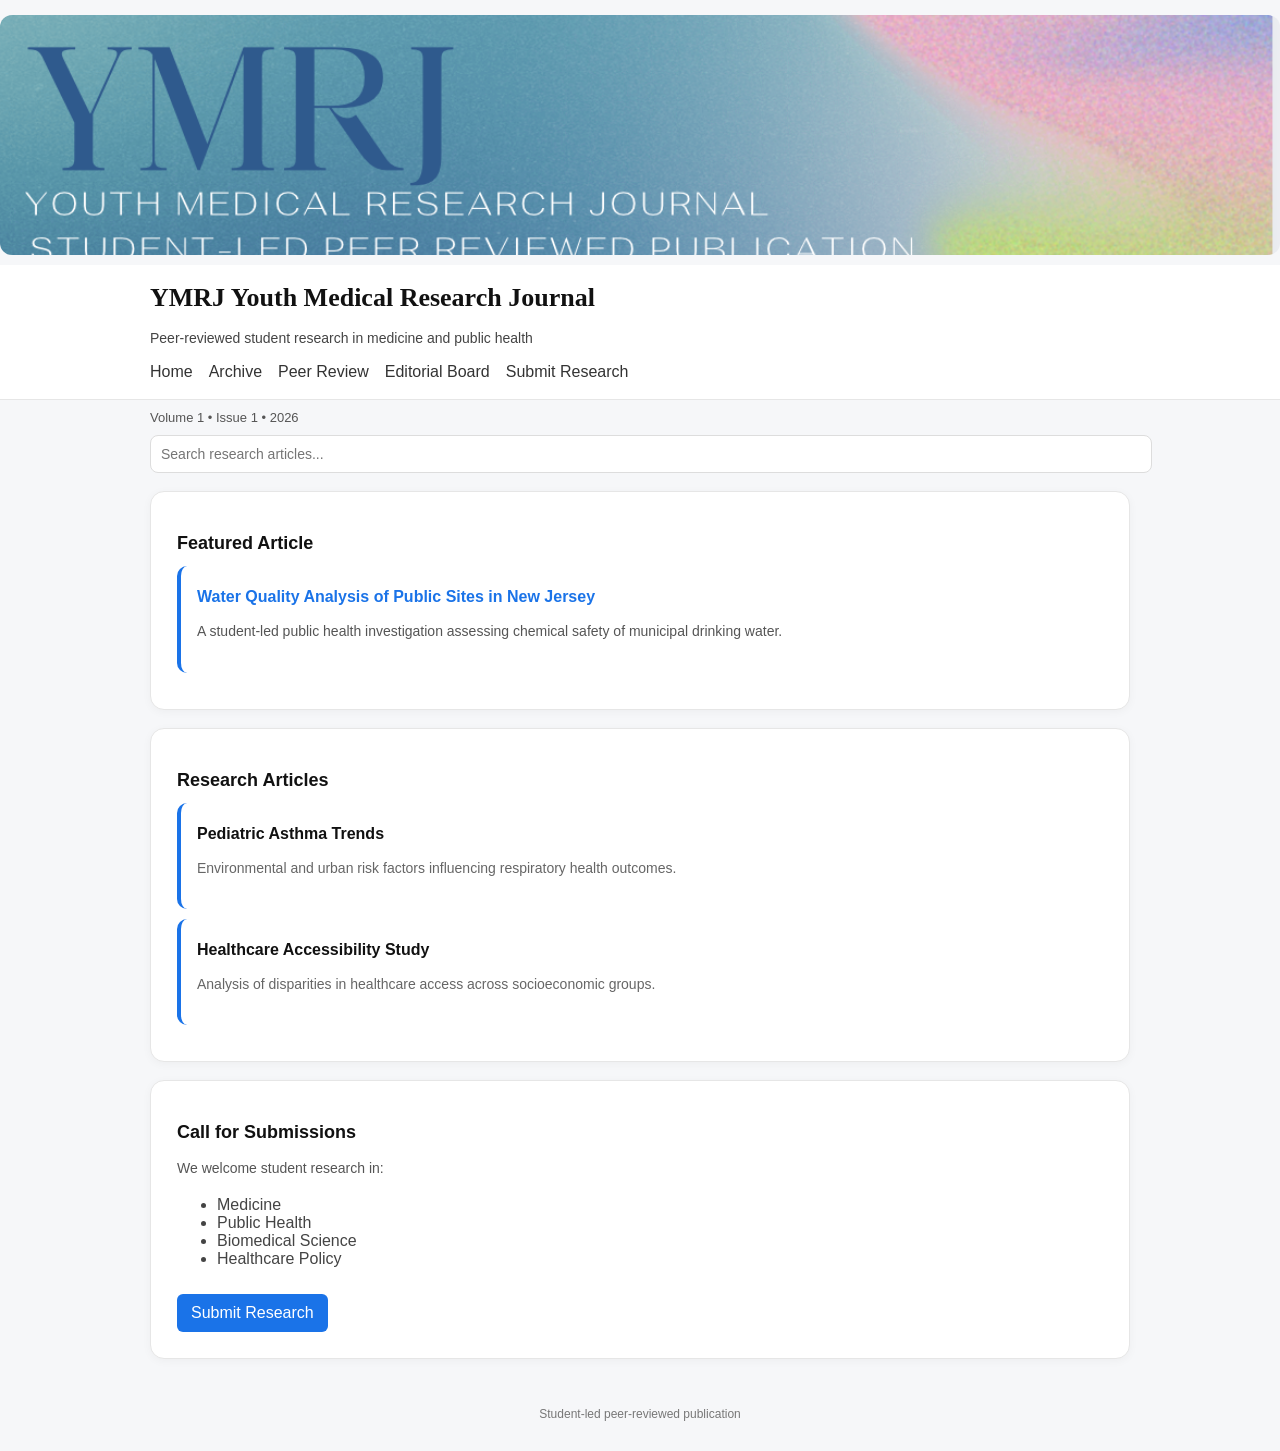
<file: index.html>
<!DOCTYPE html>
<html>

<head>
<title>YMRJ - Youth Medical Research Journal</title>
<link rel="stylesheet" href="styles.css">
</head>

<body>
<div class="hero-banner"></div>
<!-- HEADER -->
<header>
<div class="container">

<h1>
<span class="logo-accent">YMRJ</span> Youth Medical Research Journal
</h1>

<p class="tagline">
Peer-reviewed student research in medicine and public health
</p>

<nav class="main-nav">
<a href="index.html">Home</a>
<a href="archive.html">Archive</a>
<a href="peer-review.html">Peer Review</a>
<a href="editorial-board.html">Editorial Board</a>
<a class="submit-btn" href="https://docs.google.com/forms/d/e/1FAIpQLSehNkYBzzA-GAadDYKuUj1iZQ2ADNlXg70i94ZDr89P5HolnA/viewform" target="_blank">
Submit Research
</a>
</nav>

</div>
</header>

<!-- ISSUE LABEL -->
<div class="container" style="padding-top:10px;color:#555;font-size:13px;">
Volume 1 • Issue 1 • 2026
</div>
<div class="container" style="margin-top:10px;">

<input 
type="text" 
id="searchInput" 
placeholder="Search research articles..." 
onkeyup="searchArticles()"
style="width:100%;padding:10px;border:1px solid #ddd;border-radius:8px;font-size:14px;">

</div>
<!-- FEATURED -->
<div class="container">

<div class="section">

<h2>Featured Article</h2>

<div class="article" data-title="water quality new jersey public health">

<h3>
<a href="article-water-quality.html">
Water Quality Analysis of Public Sites in New Jersey
</a>
</h3>

<p style="color:#555;">
A student-led public health investigation assessing chemical safety of municipal drinking water.
</p>

</div>

</div>

</div>

<!-- ARTICLES -->
<div class="container">

<div class="section">

<h2>Research Articles</h2>

<div class="article" data-title="pediatric asthma environmental medicine">
<h3>Pediatric Asthma Trends</h3>
<p style="color:#666;font-size:14px;">
Environmental and urban risk factors influencing respiratory health outcomes.
</p>
</div>

<div class="article" data-title="healthcare accessibility public health">
<h3>Healthcare Accessibility Study</h3>
<p style="color:#666;font-size:14px;">
Analysis of disparities in healthcare access across socioeconomic groups.
</p>
</div>

</div>

</div>

<!-- CALL FOR PAPERS -->
<div class="container">

<div class="section">

<h2>Call for Submissions</h2>

<p style="color:#555;">
We welcome student research in:
</p>

<ul style="color:#444;">
<li>Medicine</li>
<li>Public Health</li>
<li>Biomedical Science</li>
<li>Healthcare Policy</li>
</ul>

<a href="https://docs.google.com/forms/d/e/1FAIpQLSehNkYBzzA-GAadDYKuUj1iZQ2ADNlXg70i94ZDr89P5HolnA/viewform"
style="display:inline-block;margin-top:10px;background:#1a73e8;color:white;padding:10px 14px;border-radius:6px;text-decoration:none;">
Submit Research
</a>

</div>

</div>

<!-- FOOTER -->
<footer style="text-align:center;padding:30px;color:#777;font-size:12px;">
Student-led peer-reviewed publication
</footer>

<!-- ONLY ONE SCRIPT -->
<script>
function searchArticles() {
  let input = document.getElementById("searchInput").value.toLowerCase();
  let articles = document.getElementsByClassName("article");

  for (let i = 0; i < articles.length; i++) {
    let text = articles[i].getAttribute("data-title") || "";

    if (text.toLowerCase().includes(input)) {
      articles[i].style.display = "";
    } else {
      articles[i].style.display = "none";
    }
  }
}
</script>
<script>
function searchArticles() {
  let input = document.getElementById("searchInput").value.toLowerCase();
  let articles = document.getElementsByClassName("article");

  for (let i = 0; i < articles.length; i++) {
    let text = articles[i].getAttribute("data-title") || "";

    if (text.toLowerCase().includes(input)) {
      articles[i].style.display = "";
    } else {
      articles[i].style.display = "none";
    }
  }
}
</script>
</body>
</html>
</file>
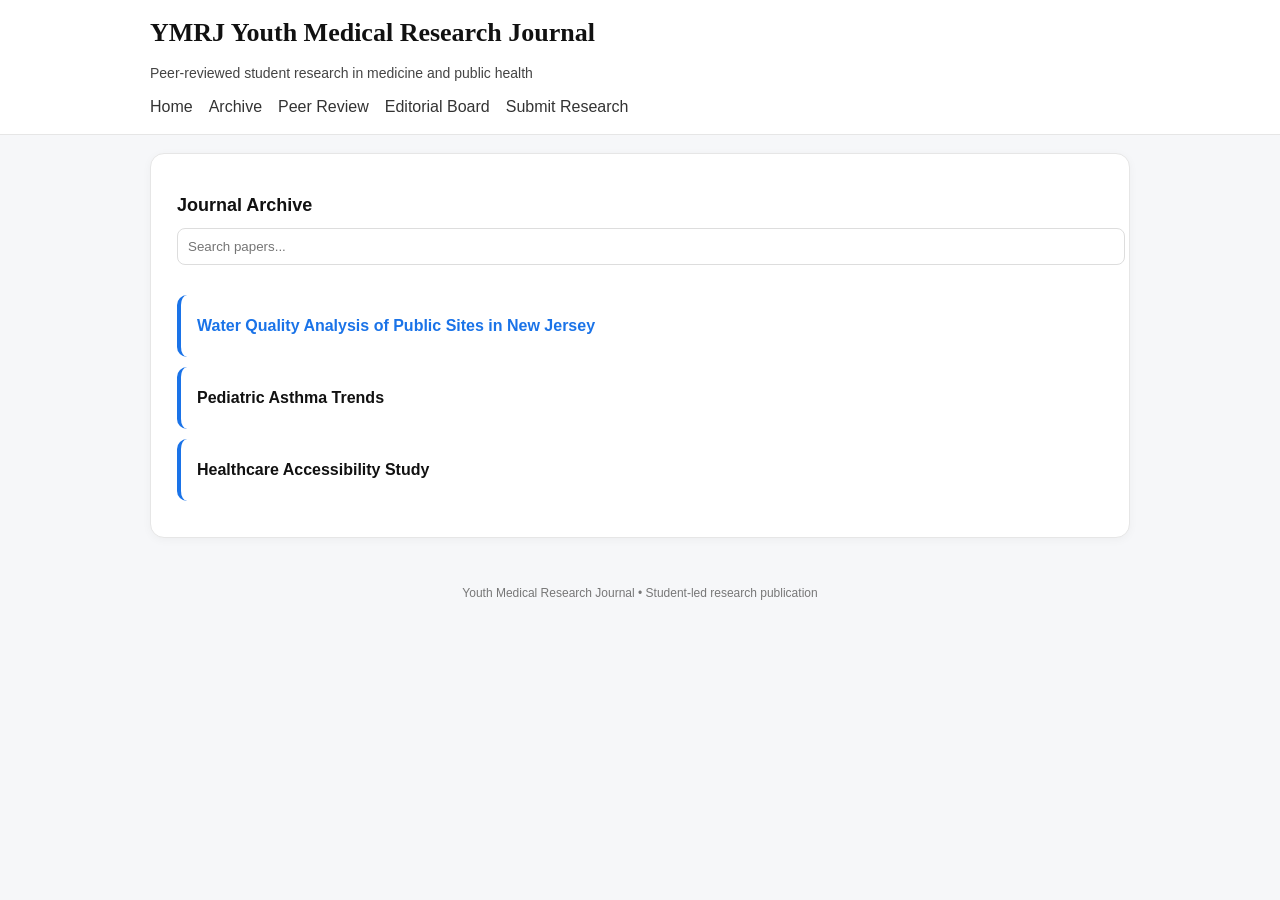
<file: archive.html>
<!DOCTYPE html>
<html>

<head>
<title>Archive - YMRJ</title>
<link rel="stylesheet" href="styles.css">
</head>

<body>

<header>
<div class="container">

<h1>
<span class="logo-accent">YMRJ</span> Youth Medical Research Journal
</h1>

<p class="tagline">
Peer-reviewed student research in medicine and public health
</p>

<nav class="main-nav">
<a href="index.html">Home</a>
<a href="archive.html">Archive</a>
<a href="peer-review.html">Peer Review</a>
<a href="editorial-board.html">Editorial Board</a>
<a class="submit-btn" href="https://docs.google.com/forms/d/e/1FAIpQLSehNkYBzzA-GAadDYKuUj1iZQ2ADNlXg70i94ZDr89P5HolnA/viewform" target="_blank">Submit Research</a>
</nav>

</div>
</header>


<div class="container">

<div class="section">

<h2>Journal Archive</h2>

<input 
type="text" 
onkeyup="searchPapers()" 
id="archiveSearch" 
placeholder="Search papers..."
style="width:100%;padding:10px;border:1px solid #ddd;border-radius:8px;margin-bottom:20px;"
>

<div class="paper article" data-title="water quality new jersey">
<h3>
<a href="article-water-quality.html">
Water Quality Analysis of Public Sites in New Jersey
</a>
</h3>
</div>

<div class="paper article" data-title="pediatric asthma">
<h3>Pediatric Asthma Trends</h3>
</div>

<div class="paper article" data-title="healthcare accessibility">
<h3>Healthcare Accessibility Study</h3>
</div>

</div>

</div>


<footer>
Youth Medical Research Journal • Student-led research publication
</footer>


<script>
function searchPapers() {
  let input = document.getElementById("archiveSearch").value.toLowerCase();
  let papers = document.getElementsByClassName("paper");

  for (let i = 0; i < papers.length; i++) {
   let text = papers[i].getAttribute("data-title").toLowerCase();
    
    if (text.includes(input)) {
      papers[i].style.display = "";
    } else {
      papers[i].style.display = "none";
    }
  }
}
</script>

</body>
</html>
</file>
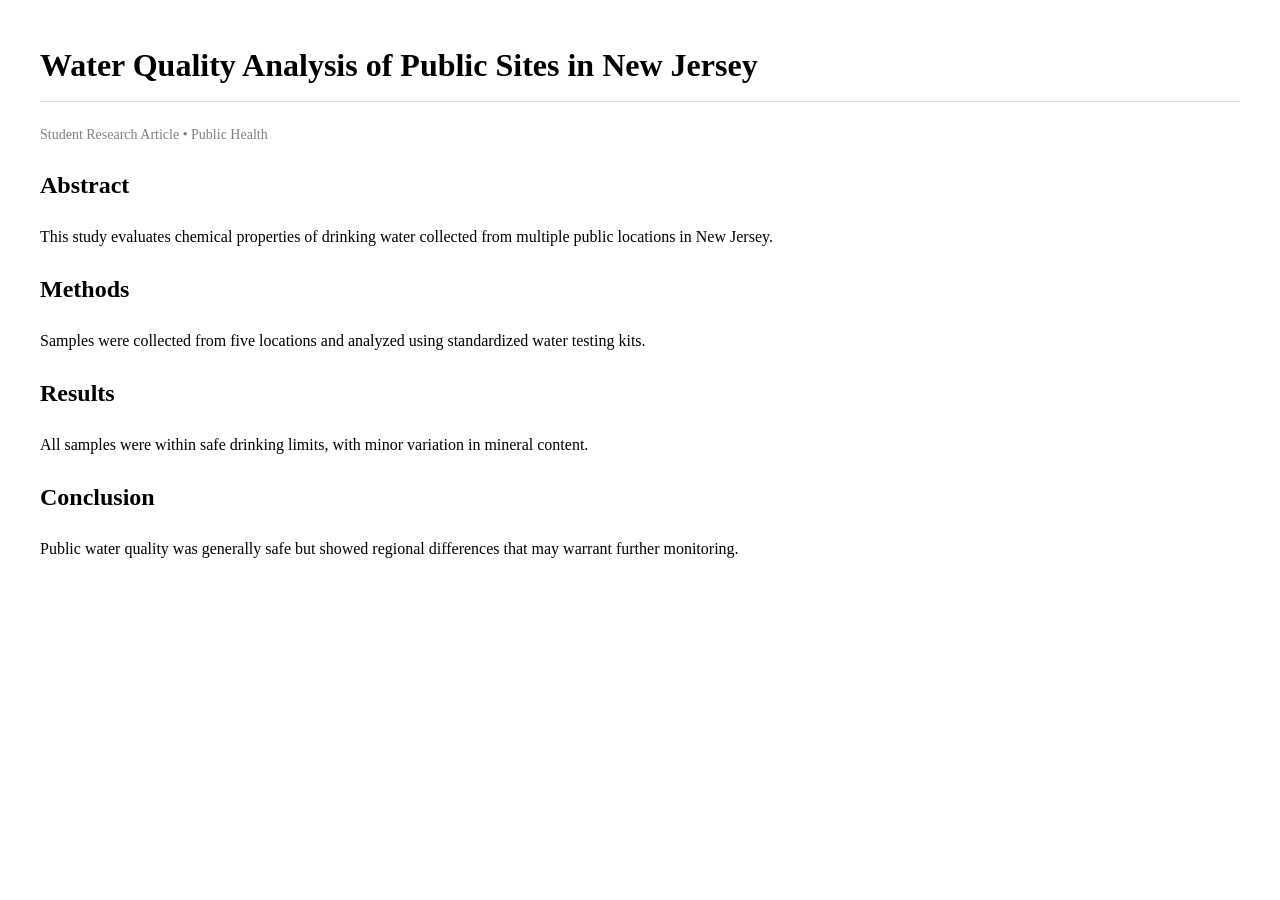
<file: article_water_quality.html>
<!DOCTYPE html>
<html>
<head>
<title>Water Quality Study</title>

<style>
body{
font-family: Georgia;
margin:40px;
line-height:1.6;
}

h1{
border-bottom:1px solid #ddd;
padding-bottom:10px;
}

.section{
margin-top:20px;
}

.meta{
color:gray;
font-size:14px;
}
</style>

</head>

<body>

<h1>Water Quality Analysis of Public Sites in New Jersey</h1>

<p class="meta">
Student Research Article • Public Health
</p>

<div class="section">
<h2>Abstract</h2>
<p>This study evaluates chemical properties of drinking water collected from multiple public locations in New Jersey.</p>
</div>

<div class="section">
<h2>Methods</h2>
<p>Samples were collected from five locations and analyzed using standardized water testing kits.</p>
</div>

<div class="section">
<h2>Results</h2>
<p>All samples were within safe drinking limits, with minor variation in mineral content.</p>
</div>

<div class="section">
<h2>Conclusion</h2>
<p>Public water quality was generally safe but showed regional differences that may warrant further monitoring.</p>
</div>

</body>
</html>
</file>
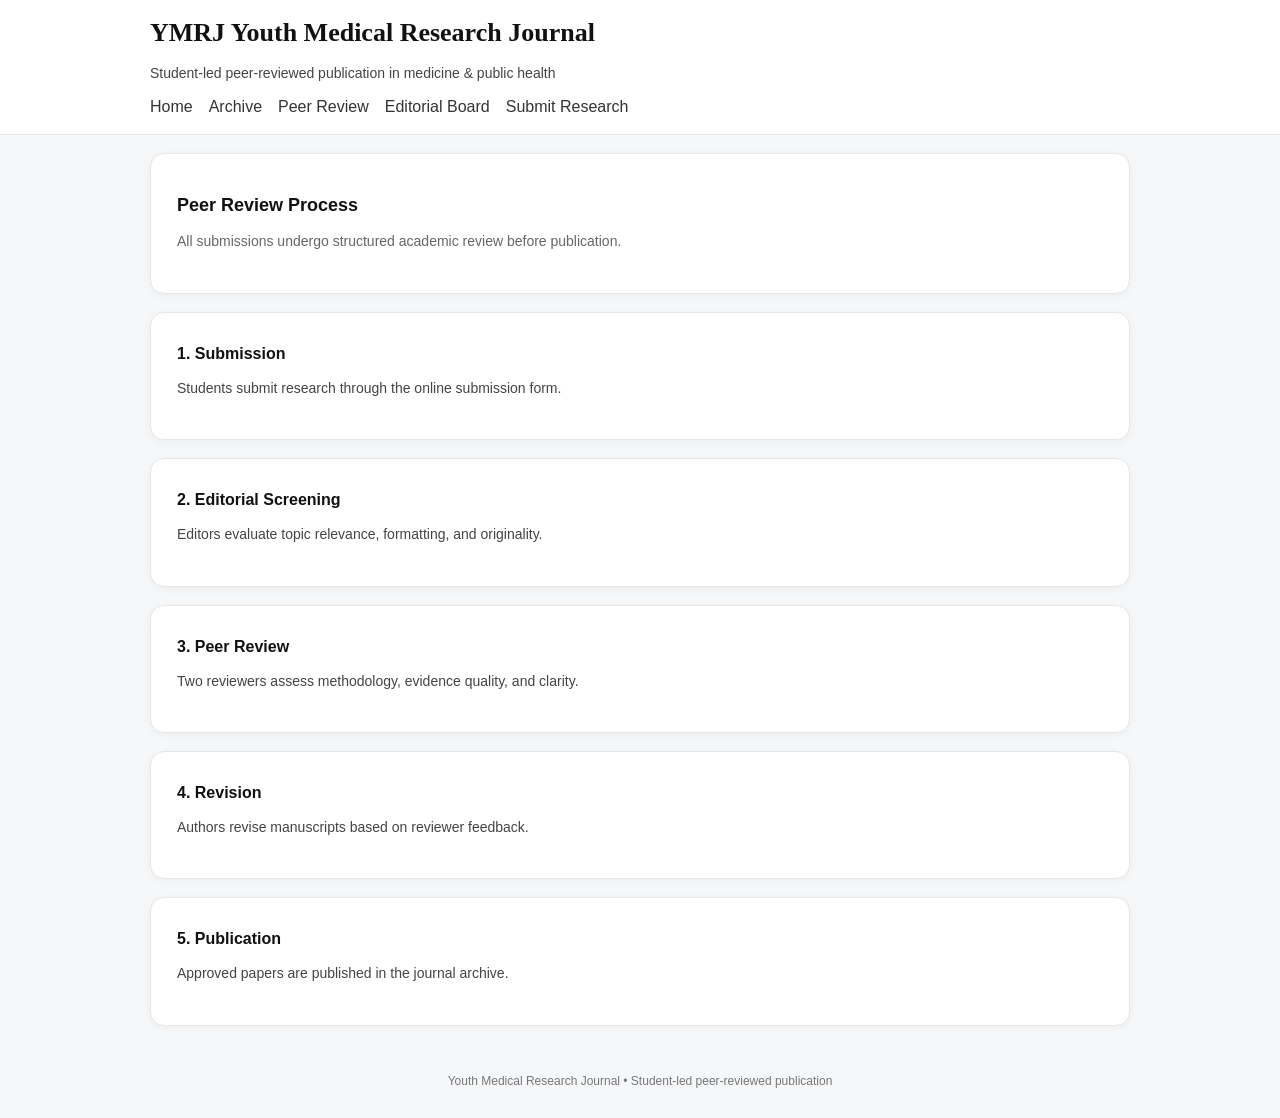
<file: peer-review.html>
<!DOCTYPE html>
<html>

<head>
<title>Peer Review - YMRJ</title>
<link rel="stylesheet" href="styles.css">
</head>

<body>

<!-- HEADER -->
<header>
<div class="container">

<h1>
<span class="logo-accent">YMRJ</span> Youth Medical Research Journal
</h1>

<p class="tagline">
Student-led peer-reviewed publication in medicine & public health
</p>

<nav class="main-nav">
<a href="index.html">Home</a>
<a href="archive.html">Archive</a>
<a href="peer-review.html">Peer Review</a>
<a href="editorial-board.html">Editorial Board</a>
<a class="submit-btn" href="https://docs.google.com/forms/d/e/1FAIpQLSehNkYBzzA-GAadDYKuUj1iZQ2ADNlXg70i94ZDr89P5HolnA/viewform" target="_blank">
Submit Research
</a>
</nav>

</div>
</header>

<!-- PAGE TITLE -->
<div class="container">

<div class="section">

<h2>Peer Review Process</h2>

<p style="color:#666;">
All submissions undergo structured academic review before publication.
</p>

</div>

</div>

<!-- STEPS -->
<div class="container">

<div class="section">
<h3>1. Submission</h3>
<p>Students submit research through the online submission form.</p>
</div>

<div class="section">
<h3>2. Editorial Screening</h3>
<p>Editors evaluate topic relevance, formatting, and originality.</p>
</div>

<div class="section">
<h3>3. Peer Review</h3>
<p>Two reviewers assess methodology, evidence quality, and clarity.</p>
</div>

<div class="section">
<h3>4. Revision</h3>
<p>Authors revise manuscripts based on reviewer feedback.</p>
</div>

<div class="section">
<h3>5. Publication</h3>
<p>Approved papers are published in the journal archive.</p>
</div>

</div>

<!-- FOOTER -->
<footer>
Youth Medical Research Journal • Student-led peer-reviewed publication
</footer>

</body>

</html>
</file>
<file: styles.css>
:root{
  --bg:#f6f7f9;
  --card:#ffffff;
  --text:#111;
  --muted:#666;
  --accent:#1a73e8;
  --accent-soft:#e8f0ff;
  --border:#e6e6e6;
}

body{
margin:0;
font-family:-apple-system,BlinkMacSystemFont,"Segoe UI",Roboto,Arial;
background:var(--bg);
color:var(--text);
}

.container{
max-width:980px;
margin:0 auto;
padding:0 20px;
}

header{
background:white;
border-bottom:1px solid #e6e6e6;
padding:18px 0;
}

nav{
margin-top:10px;
display:flex;
gap:16px;
flex-wrap:wrap;
}

nav a{
text-decoration:none;
color:#333;
font-weight:500;
}

nav a:hover{
color:#1a73e8;
}

.section{
background:var(--card);
margin:18px 0;
padding:26px;
border-radius:14px;
border:1px solid var(--border);
box-shadow:0 2px 10px rgba(0,0,0,0.04);
}

.article{
padding:16px;
border-left:4px solid var(--accent);
margin:10px 0;
background:#fff;
border-radius:10px;
}

h1{
font-family:Georgia,serif;
font-size:26px;
margin:0;
}

h2{
font-size:18px;
margin-bottom:12px;
}

h3{
font-size:16px;
margin:6px 0;
}

p{
line-height:1.6;
font-size:14px;
color:#444;
}

a{
color:#1a73e8;
text-decoration:none;
}

a:hover{
text-decoration:underline;
}

footer{
text-align:center;
padding:30px;
font-size:12px;
color:#777;
}
.hero-banner{
width:100%;
height:240px;
background-image:url("ymrj-banner3.png");
background-size:cover;
background-position:center;
border-radius:12px;
margin:15px 0 10px 0;
}
</file>
